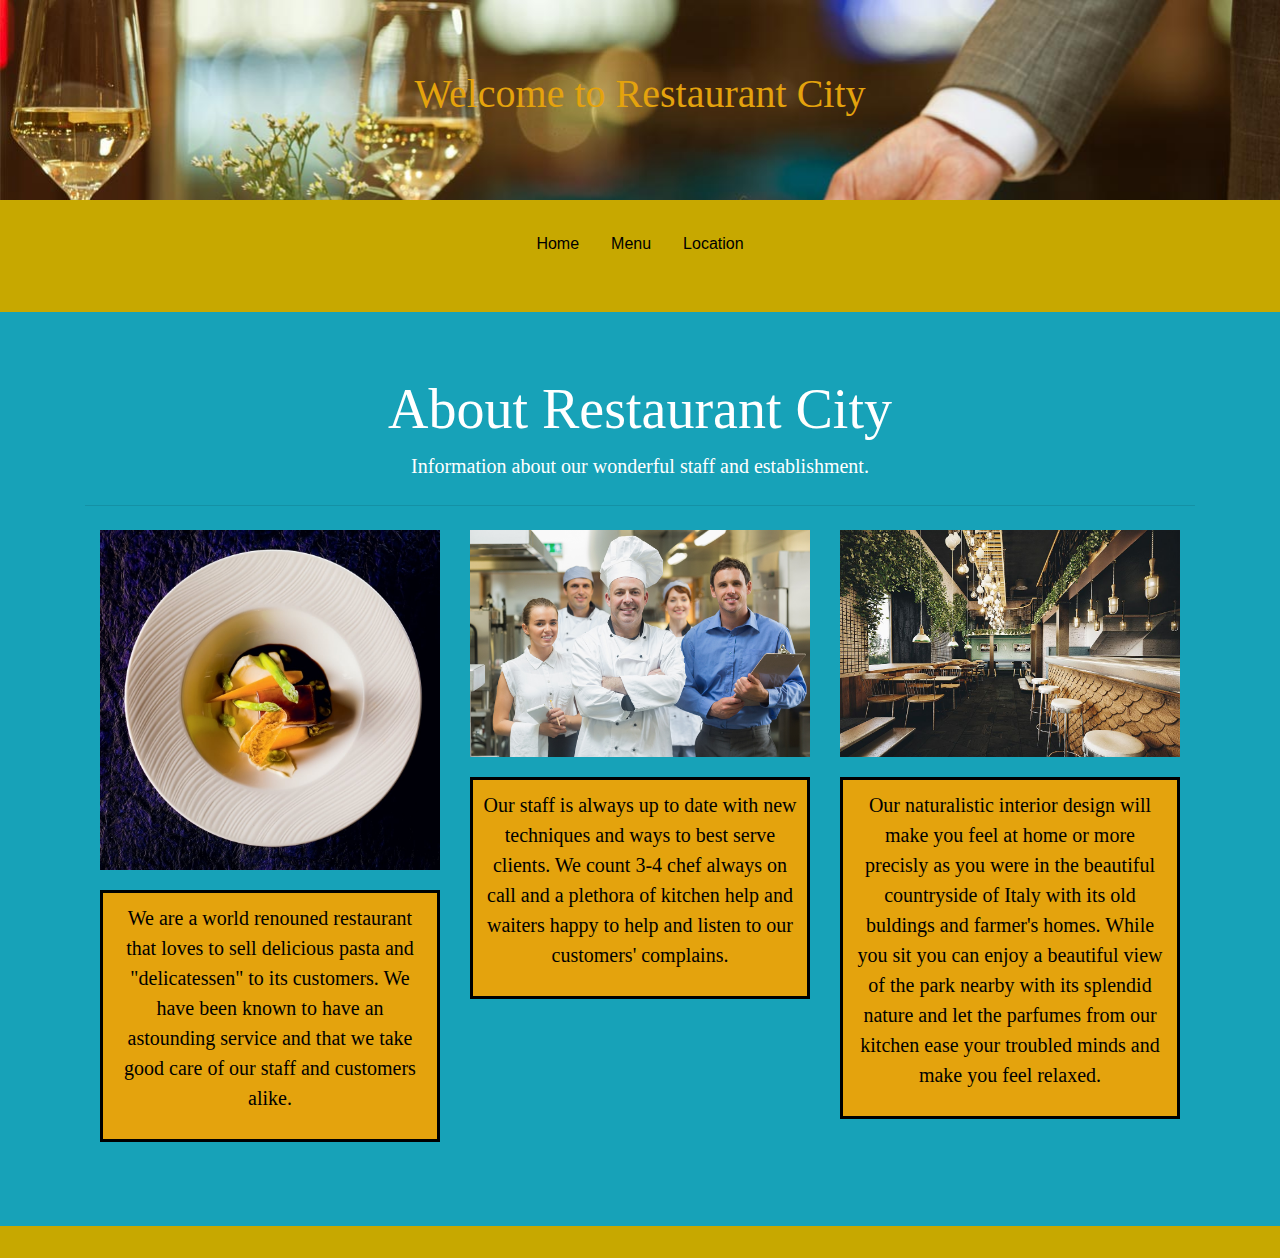
<file: index.html>
<!doctype html>
<html lang="en">
  <head>
    <!-- Required meta tags -->
    <meta charset="utf-8">
    <meta name="viewport" content="width=device-width, initial-scale=1, shrink-to-fit=no">

    <!-- Bootstrap CSS -->
    <link rel="stylesheet" href="css/bootstrap.min.css" type="text/css">
	  <link rel="stylesheet" href="css/styles.css" type="text/css">

    <title></title>
  </head>
  <body class="mybody">
<div class="h1-text-more">
    <h1 class="h1-text">Welcome to Restaurant City</h1>
</div>
	  <br>
	  	  <ul class="nav justify-content-center">
  <li class="nav-item">
    <a class="nav-link active" href="index.html">Home</a>
  </li>
  <li class="nav-item">
    <a class="nav-link" href="181290.html">Menu</a>
  </li>
  <li class="nav-item">
    <a class="nav-link" href="#">Location</a>
  </li>
</ul>
	<br><br>
	  <div class="jumbotron jumbotron-fluid bg-info text-white bg-gradient-info text-center">
		  <div class="container">
  <h1 class="display-4">About Restaurant City</h1>
  <p class="lead">Information about our wonderful staff and establishment.</p>
  <hr class="my-4">
	  <div class="container">
  <div class="row">
    <div class="col-sm-10 col-md-6 col-lg-4">
     <img src="images/pasta-plate.jpg" alt="pasta-plate" class="img-fluid">
		<div class="text-under">
		<p class="text-google-more">We are a world renouned restaurant that loves to sell delicious pasta and "delicatessen" to its customers. We have been known to have an astounding service and that we take good care of our staff and customers alike.</p>
		</div>
    </div>
    <div class="col-sm-10 col-md-6 col-lg-4">
		<img src="images/restaurant-staff.jpg" alt="restaurant-staff" class="img-fluid">
		<div class="text-under">
      <p class="text-google-more">Our staff is always up to date with new techniques and ways to best serve clients. We count 3-4 chef always on call and a plethora of kitchen help and waiters happy to help and listen to our customers' complains.</p>
		</div>
    </div>
    <div class="col-sm-10 col-md-6 col-lg-4">
		<img src="images/interiors.jpg" alt="restaurant's interiors" class="img-fluid">
		<div class="text-under">
		<p class="text-google-more">Our naturalistic interior design will make you feel at home or more precisly as you were in the beautiful countryside of Italy with its old buldings and farmer's homes. While you sit you can enjoy a beautiful view of the park nearby with its splendid nature and let the parfumes from our kitchen ease your troubled minds and make you feel relaxed.</p>
		</div>
    </div>
  </div>
</div>
		  </div>
	  </div>

    <!-- Optional JavaScript; choose one of the two! -->

    <!-- Option 1: jQuery and Bootstrap Bundle (includes Popper) -->
     <script src="js/jquery-3.5.1.slim.min.js"> </script>
    <script src="js/bootstrap.bundle.min.js"></script>

    <!-- Option 2: Separate Popper and Bootstrap JS -->
    <!--
    <script src="https://code.jquery.com/jquery-3.5.1.slim.min.js" integrity="sha384-DfXdz2htPH0lsSSs5nCTpuj/zy4C+OGpamoFVy38MVBnE+IbbVYUew+OrCXaRkfj" crossorigin="anonymous"></script>
    <script src="https://cdn.jsdelivr.net/npm/popper.js@1.16.1/dist/umd/popper.min.js" integrity="sha384-9/reFTGAW83EW2RDu2S0VKaIzap3H66lZH81PoYlFhbGU+6BZp6G7niu735Sk7lN" crossorigin="anonymous"></script>
    <script src="https://cdn.jsdelivr.net/npm/bootstrap@4.6.0/dist/js/bootstrap.min.js" integrity="sha384-+YQ4JLhjyBLPDQt//I+STsc9iw4uQqACwlvpslubQzn4u2UU2UFM80nGisd026JF" crossorigin="anonymous"></script>
    -->
  </body>
</html>
</file>
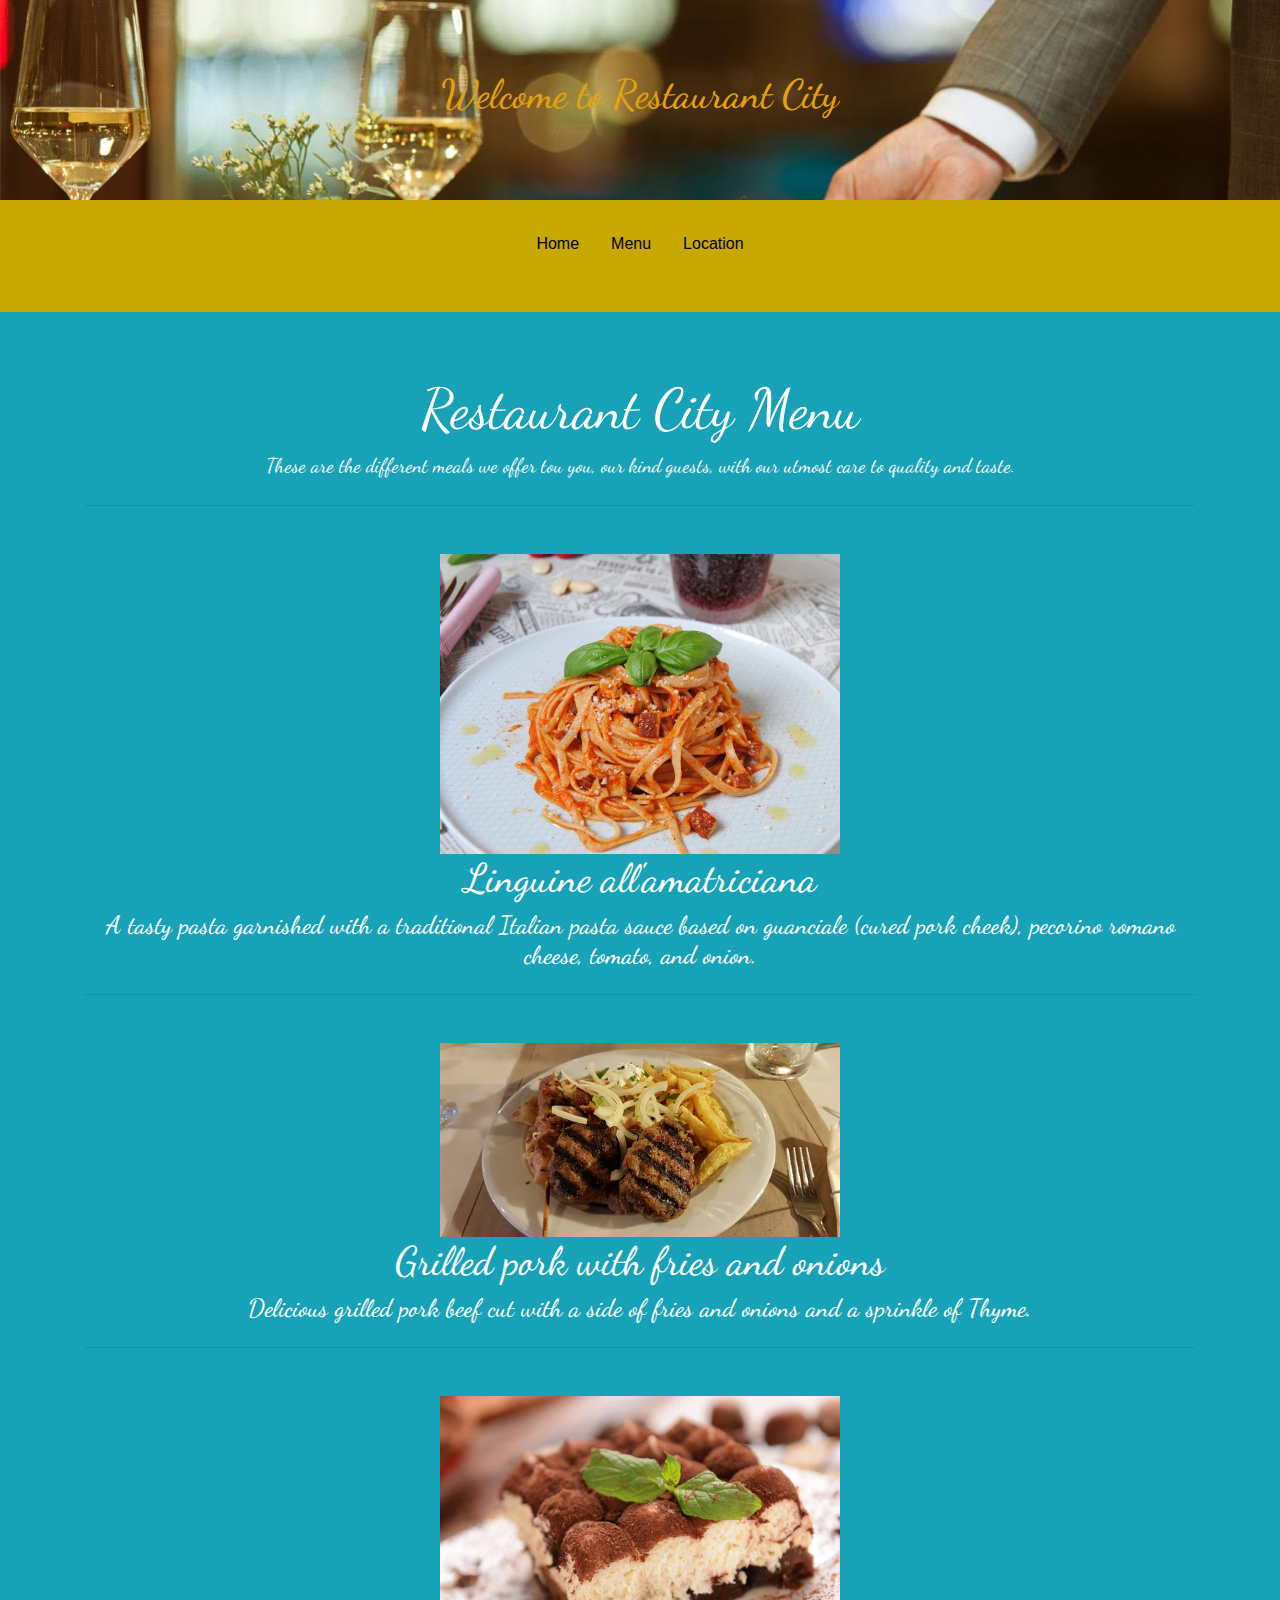
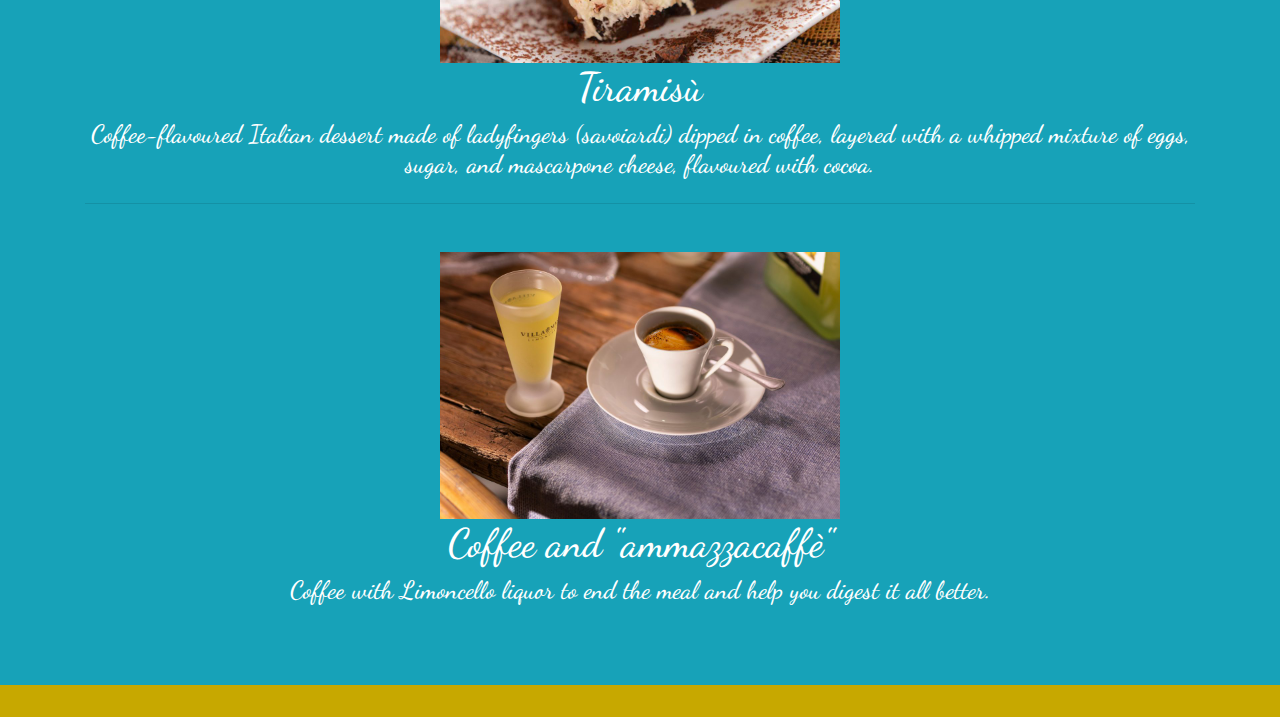
<file: 181290.html>
<!doctype html>
<html lang="en">
  <head>
    <!-- Required meta tags -->
    <meta charset="utf-8">
    <meta name="viewport" content="width=device-width, initial-scale=1, shrink-to-fit=no">

    <!-- Bootstrap CSS -->
    <link rel="stylesheet" href="css/bootstrap.min.css" type="text/css">
	  <link rel="stylesheet" href="css/styles.css" type="text/css">
<link rel="preconnect" href="https://fonts.gstatic.com"> 
<link href="https://fonts.googleapis.com/css2?family=Dancing+Script&display=swap" rel="stylesheet">
	  
    <title>Restaurant City Menu</title>
  </head>
  <body class="mybody">
<div class="h1-text-more">
    <h1 class="h1-text">Welcome to Restaurant City</h1>
</div>
	  <br>
	  	  <ul class="nav justify-content-center">
  <li class="nav-item">
    <a class="nav-link active" href="index.html">Home</a>
  </li>
  <li class="nav-item">
    <a class="nav-link" href="181290.html">Menu</a>
  </li>
  <li class="nav-item">
    <a class="nav-link" href="#">Location</a>
  </li>
</ul>
	  <br><br>
	  <div class="jumbotron jumbotron-fluid bg-info text-white bg-gradient-info text-center">
		  <div class="container">
  <h1 class="display-4">Restaurant City Menu</h1>
  <p class="lead">These are the different meals we offer tou you, our kind guests, with our utmost care to quality and taste.</p>
  <hr class="my-4">
	<ul class="list-unstyled">
    <li>
		<br>
		<img src="images/linguine-integrali-all-amatriciana-vegetale-pasticciandoconlafranca-700x525.jpg" alt="Linguine all'amatriciana" class="img-fluid" height="400px" width="400px">
		<br>
		<h2 class="text-google">Linguine all'amatriciana</h2>
		<h2 class="text-google-2">A tasty pasta garnished with a traditional Italian pasta sauce based on guanciale (cured pork cheek), pecorino romano cheese, tomato, and onion.</h2></li>
		<hr class="my-4">
    <li>
		<br>
		<img src="images/secondo-piatto.jpg" alt="Grilled pork with fries and onions" class="img-fluid" height="400px" width="400px">
		<br>
		<h2 class="text-google">Grilled pork with fries and onions</h2>
		<h2 class="text-google-2">Delicious grilled pork beef cut with a side of fries and onions and a sprinkle of Thyme.</h2></li>
		<hr class="my-4">
    <li>
		<br>
		<img src="images/tiramisu.jpg" alt="Tiramisù" class="img-fluid" height="400px" width="400px">
		<br>
		<h2 class="text-google">Tiramisù</h2>
		<h2 class="text-google-2">Coffee-flavoured Italian dessert made of ladyfingers (savoiardi) dipped in coffee, layered with a whipped mixture of eggs, sugar, and mascarpone cheese, flavoured with cocoa.</h2></li>
		<hr class="my-4">
    <li>
		<br>
		<img src="images/coffee and liquer.jpg" alt="Coffee and liquor" class="img-fluid" height="400px" width="400px">
		<br>
		<h2 class="text-google">Coffee and "ammazzacaffè"</h2>
		<h2 class="text-google-2">Coffee with Limoncello liquor to end the meal and help you digest it all better.</h2></li>
	</ul>
  </div>
</div>
	   <!-- Optional JavaScript; choose one of the two! -->

    <!-- Option 1: jQuery and Bootstrap Bundle (includes Popper) -->
    <script src="js/jquery-3.5.1.slim.min.js"> </script>
    <script src="js/bootstrap.bundle.min.js"></script>

    <!-- Option 2: Separate Popper and Bootstrap JS -->
    <!--
    <script src="https://code.jquery.com/jquery-3.5.1.slim.min.js" integrity="sha384-DfXdz2htPH0lsSSs5nCTpuj/zy4C+OGpamoFVy38MVBnE+IbbVYUew+OrCXaRkfj" crossorigin="anonymous"></script>
    <script src="https://cdn.jsdelivr.net/npm/popper.js@1.16.1/dist/umd/popper.min.js" integrity="sha384-9/reFTGAW83EW2RDu2S0VKaIzap3H66lZH81PoYlFhbGU+6BZp6G7niu735Sk7lN" crossorigin="anonymous"></script>
    <script src="https://cdn.jsdelivr.net/npm/bootstrap@4.6.0/dist/js/bootstrap.min.js" integrity="sha384-+YQ4JLhjyBLPDQt//I+STsc9iw4uQqACwlvpslubQzn4u2UU2UFM80nGisd026JF" crossorigin="anonymous"></script>
    -->
  </body>
</html>
</file>
<file: css/styles.css>
/* CSS Document */

@charset "UTF-8"

.nav-item {background-color: #E4A30D; 
		   height: 40px;}


.h1-text-more {text-align: center;
color: #E4A30D;
background-color: #AD9204;
background-image: url("../images/Header-Restaurant.jpg");
height: 200px;
background-repeat: no-repeat;
background-size: cover;
}

.h1-text{margin: auto;
width: 50%;
padding: 70px;
font-family: 'Dancing Script', cursive;}

.nav-link{color: #000000}

.mybody {background-color: #C7A800}

.text-under {border: thick;
border-style: solid;
border-width: 3px;
margin-top: 20px;
margin-bottom: 20px;
background-color: #E4A30D;
color: #000000;
padding: 10px}

.text-google {font-family: 'Dancing Script', cursive;
font-size: 40px}

.text-google-2 {font-family: 'Dancing Script', cursive;
font-size: 25px}

.text-google-more {font-family: 'Dancing Script', cursive;
font-size:20px}
.display-4 {font-family: 'Dancing Script', cursive;}
.lead {font-family: 'Dancing Script', cursive;}
</file>
